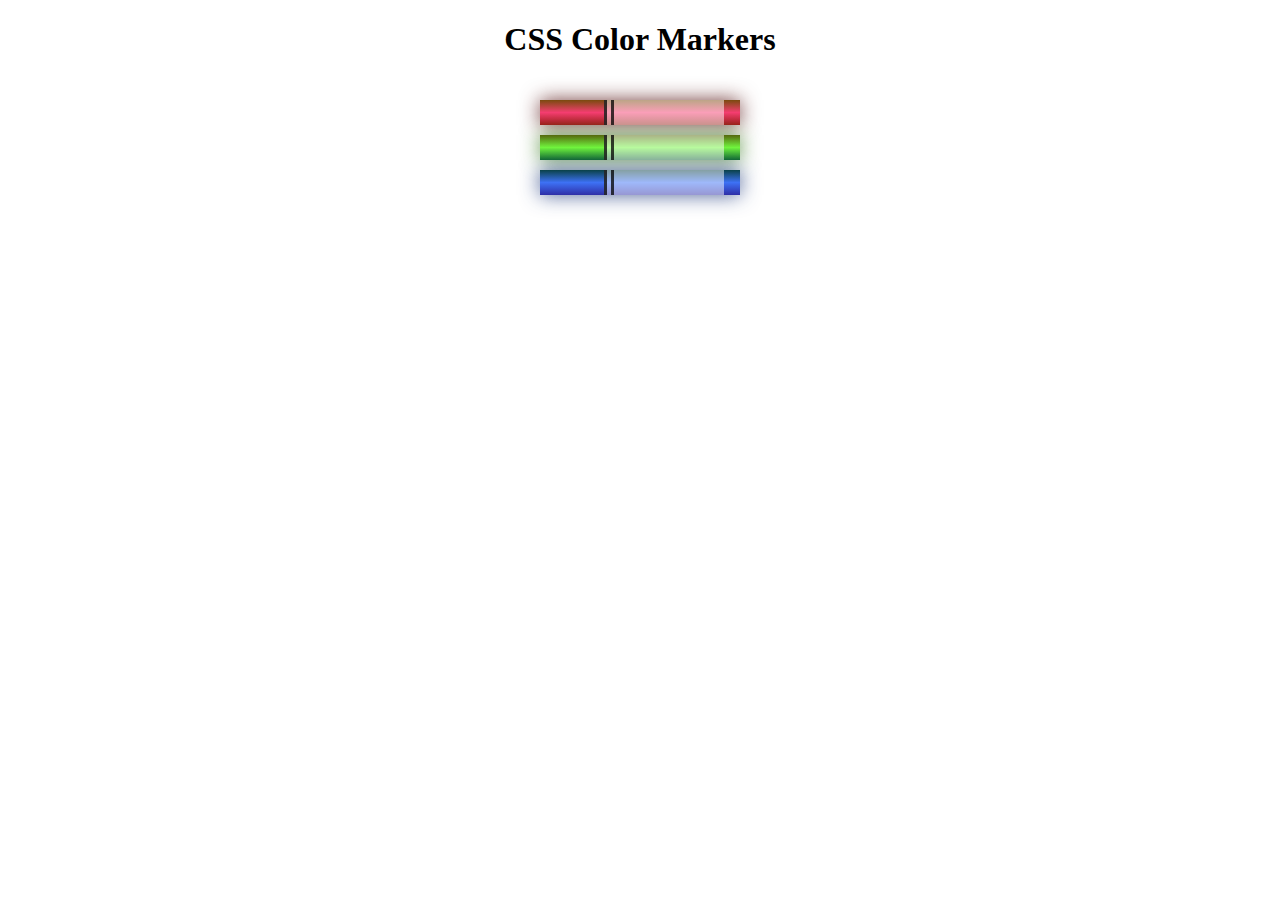
<file: freeCodeCamp/responsiveWebDesign/coloredMarkers/index.html>
<!DOCTYPE html>
<html lang="en">

<head>
    <meta charset="UTF-8">
    <meta http-equiv="X-UA-Compatible" content="IE=edge">
    <meta name="author" content="Engels Carcamo">
    <meta name="description" content="Apply color css3 using rgb, rgba, hsl, hsla, hex color">
    <meta name="viewport" content="width=device-width, initial-scale=1.0">
    <title>Colored Markers</title>
    <link rel="stylesheet" href="style.css">
</head>

<body>
    <h1>CSS Color Markers</h1>
    <div class="container">
        <div class="marker red">
            <div class="cap"></div>
            <div class="sleeve"></div>
        </div>
        <div class="marker green">
            <div class="cap"></div>
            <div class="sleeve"></div>
        </div>
        <div class="marker blue">
            <div class="cap"></div>
            <div class="sleeve"></div>
        </div>
    </div>
</body>

</html>
</file>
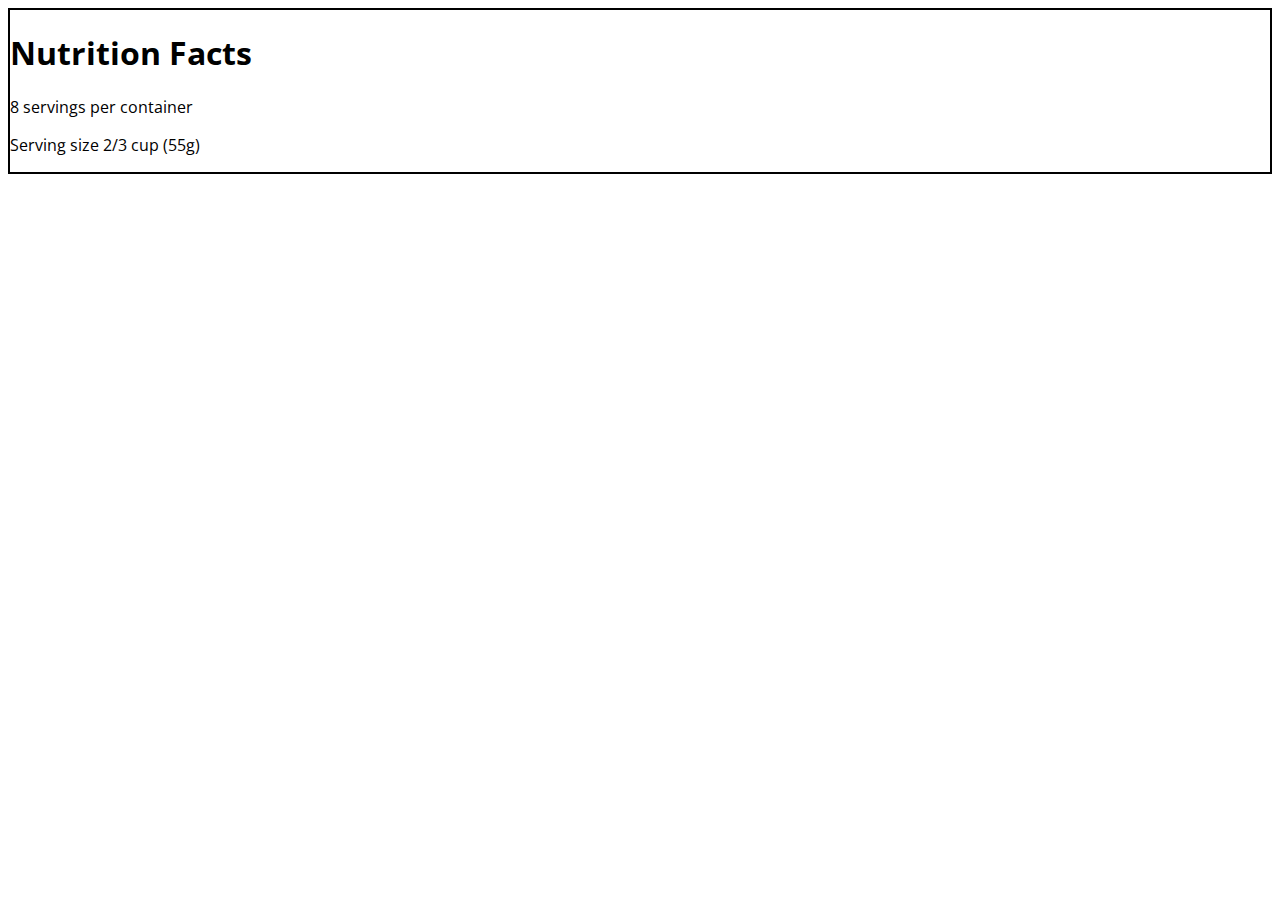
<file: freeCodeCamp/responsiveWebDesign/nutritionLabel/index.html>
<!DOCTYPE html>
<html lang="en">

<head>
    <meta charset="UTF-8">
    <meta http-equiv="X-UA-Compatible" content="IE=edge">
    <meta name="description" content="">
    <meta name="author" content="Engels Cárcamo">
    <meta name="viewport" content="width=device-width, initial-scale=1.0">
    <title>Nutrition Label</title>
    <link rel="stylesheet" href="https://fonts.googleapis.com/css?family=Open+Sans:400,700,800">
    <link rel="stylesheet" href="style.css">
</head>

<body>

    <div class="label">
        <h1>Nutrition Facts</h1>
        <p>8 servings per container</p>
        <p>Serving size 2/3 cup (55g)</p>
    </div>
</body>

</html>
</file>
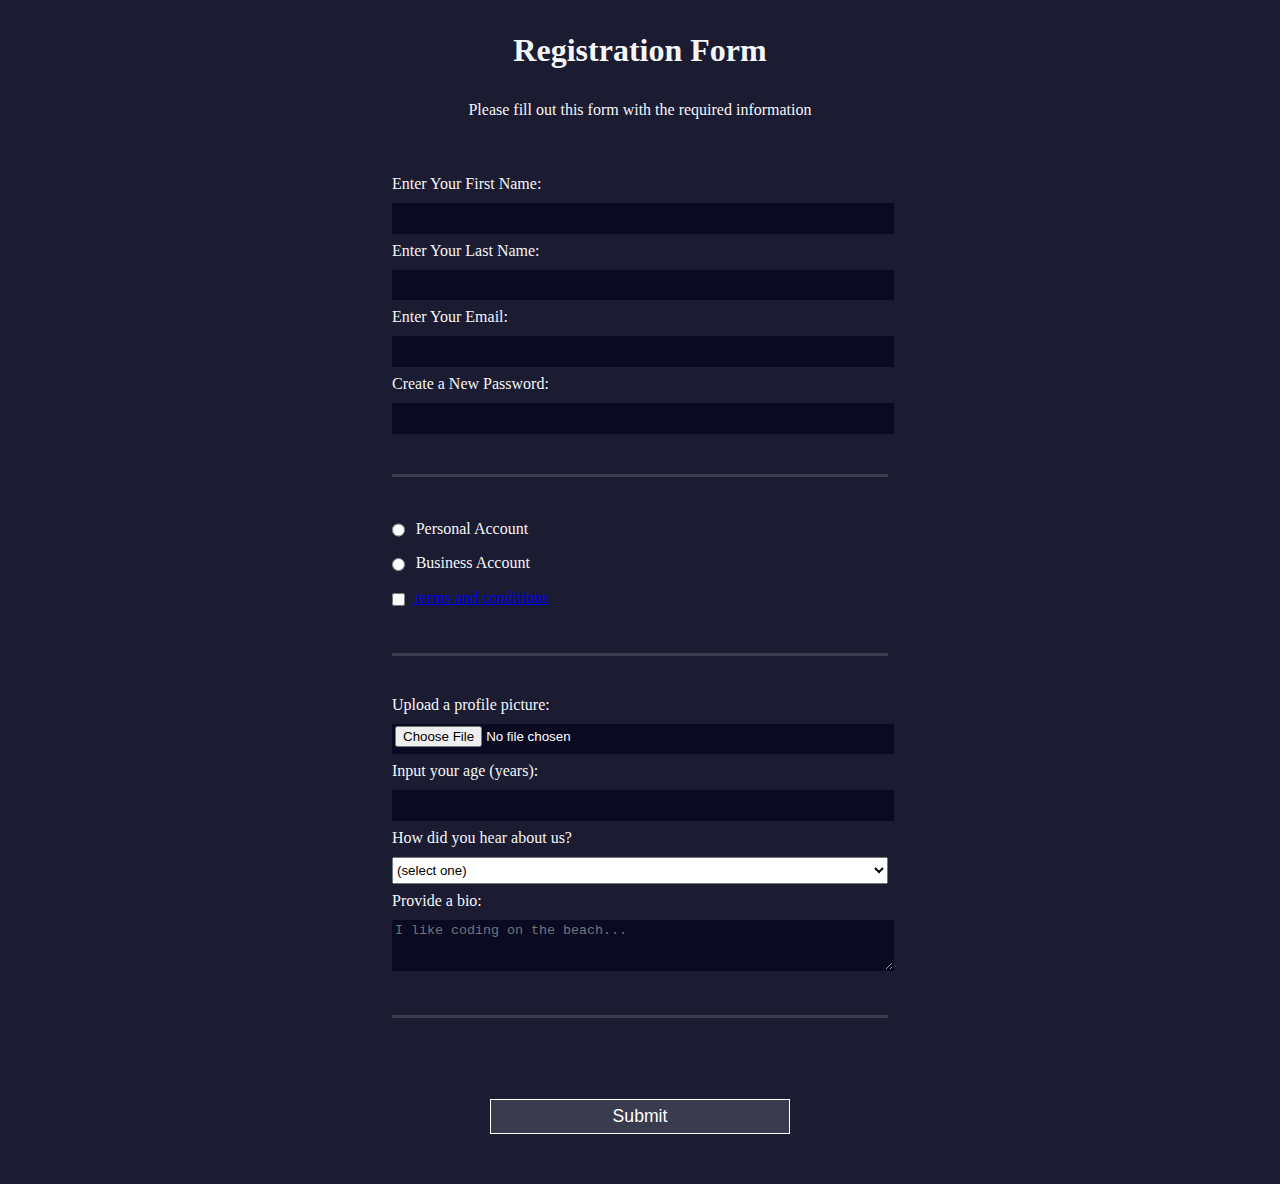
<file: freeCodeCamp/responsiveWebDesign/registrationForm/index.html>
<!DOCTYPE html>
<html lang="en">

<head>
    <meta charset="UTF-8">
    <meta http-equiv="X-UA-Compatible" content="IE=edge">
    <meta name="author" content="Engels Carcamo">
    <meta name="description" content="create HTML form to collect user information">
    <meta name="keywords" content="FORM HTML">
    <meta name="viewport" content="width=device-width, initial-scale=1.0">
    <link rel="stylesheet" href="style.css">
    <title>Registration Form</title>
</head>

<body>
    <h1>Registration Form</h1>
    <p>Please fill out this form with the required information</p>
    <form action="https://register-demo.freecodecamp.org" method="post">

        <fieldset>
            <label for="first-name">Enter Your First Name: <input type="text" id="first-name" name="first-name"
                    required /></label>
            <label for="last-name">Enter Your Last Name: <input type="text" id="last-name" name="last-name"
                    required /></label>
            <label for="email">Enter Your Email: <input type="email" id="email" name="email" required /></label>
            <label for="new-password">Create a New Password: <input type="password" id="new-password"
                    name="new-password" pattern="[a-z0-5]{8,}" required /></label>
        </fieldset>

        <fieldset>
            <label for="personal-account"><input type="radio" name="account-type" id="personal-account" class="inline">
                Personal
                Account</label>
            <label for="business-account"><input type="radio" name="account-type" id="business-account" class="inline">
                Business
                Account</label>
            <label for="terms-and-conditions"><input type="checkbox" name="" id="terms-and-conditions"
                    name="terms-and-conditions" class="inline" required><a
                    href="https://www.freecodecamp.org/news/terms-of-service/"> terms and conditions</a></label>
        </fieldset>

        <fieldset>
            <label for="profile-picture">Upload a profile picture: <input type="file" id="profile-picture"
                    name="profile-picture"> </label>
            <label for="age">Input your age (years): <input type="number" min="13" max="120" id="age"
                    name="age"></label>

            <label for="referrer">
                How did you hear about us?
                <select id="referrer" name="referrer">
                    <option value="">(select one)</option>
                    <option value="">freeCodeCamp News</option>
                    <option value="">freeCodeCamp YouTube Channel</option>
                    <option value="">freeCodeCamp Forum</option>
                    <option value=""></option>
                </select>
            </label>
            <label for="bio">
                Provide a bio:
                <textarea placeholder="I like coding on the beach..." rows="3" cols="30" id="bio" name="bio"></textarea>
            </label>
        </fieldset>

        <fieldset></fieldset>

        <input type="submit" value="Submit" />
        
    </form>
</body>

</html>
</file>
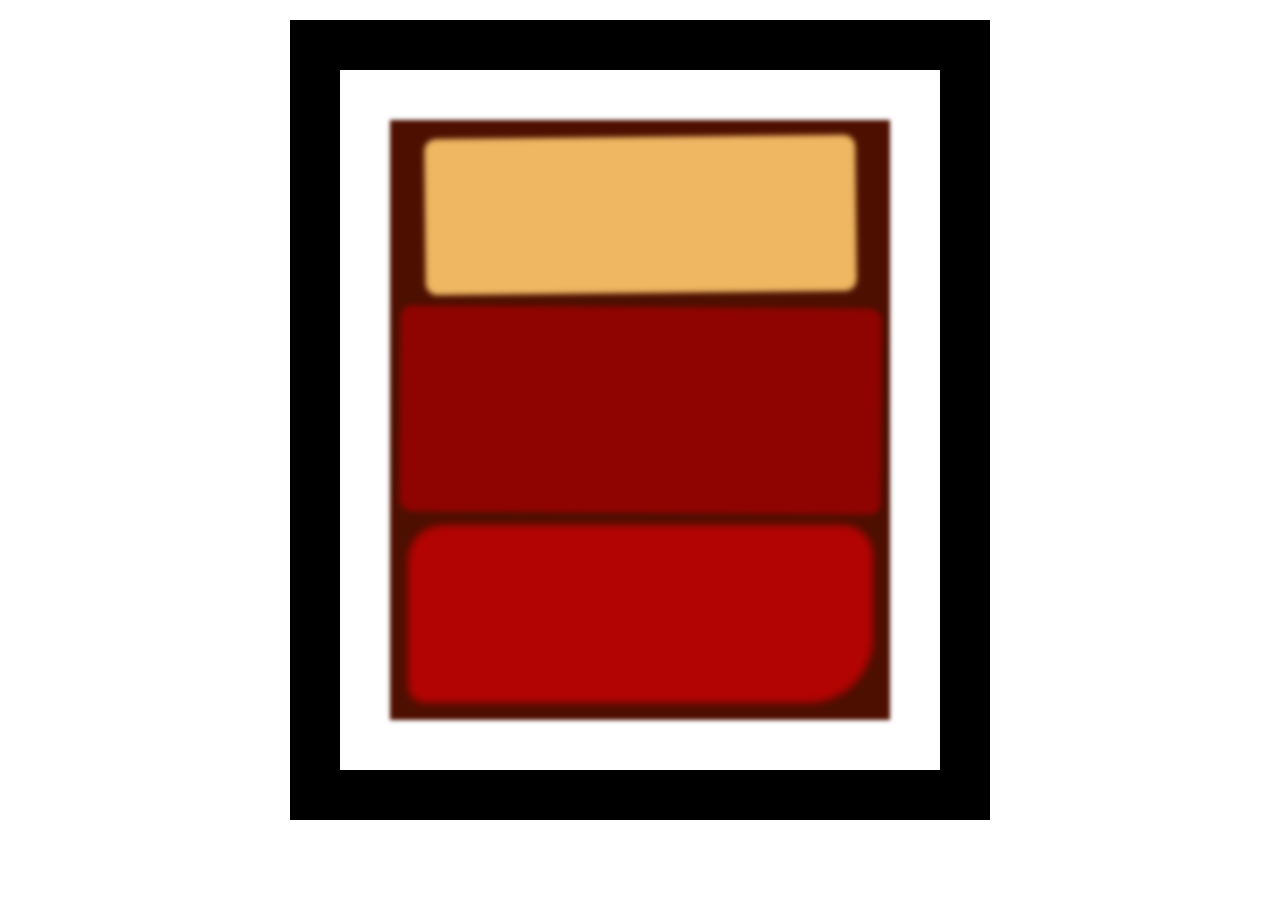
<file: freeCodeCamp/responsiveWebDesign/rothkoPainting/index.html>
<!DOCTYPE html>
<html lang="en">

<head>
    <meta charset="UTF-8">
    <meta http-equiv="X-UA-Compatible" content="IE=edge">
    <meta name="description" content="Learn the CSS Box Model by Building a Rothko Painting">
    <meta name="author" content="Engels Cárcamo">
    <meta name="viewport" content="width=device-width, initial-scale=1.0">
    <title>Rothko Painting</title>
    <link rel="stylesheet" href="style.css">
</head>

<body>

    <div class="frame">
        <div class="canvas">
            <div class="one">

            </div>
            <div class="two">

            </div>

            <div class="three">

            </div>

        </div>
    </div>

</body>

</html>
</file>
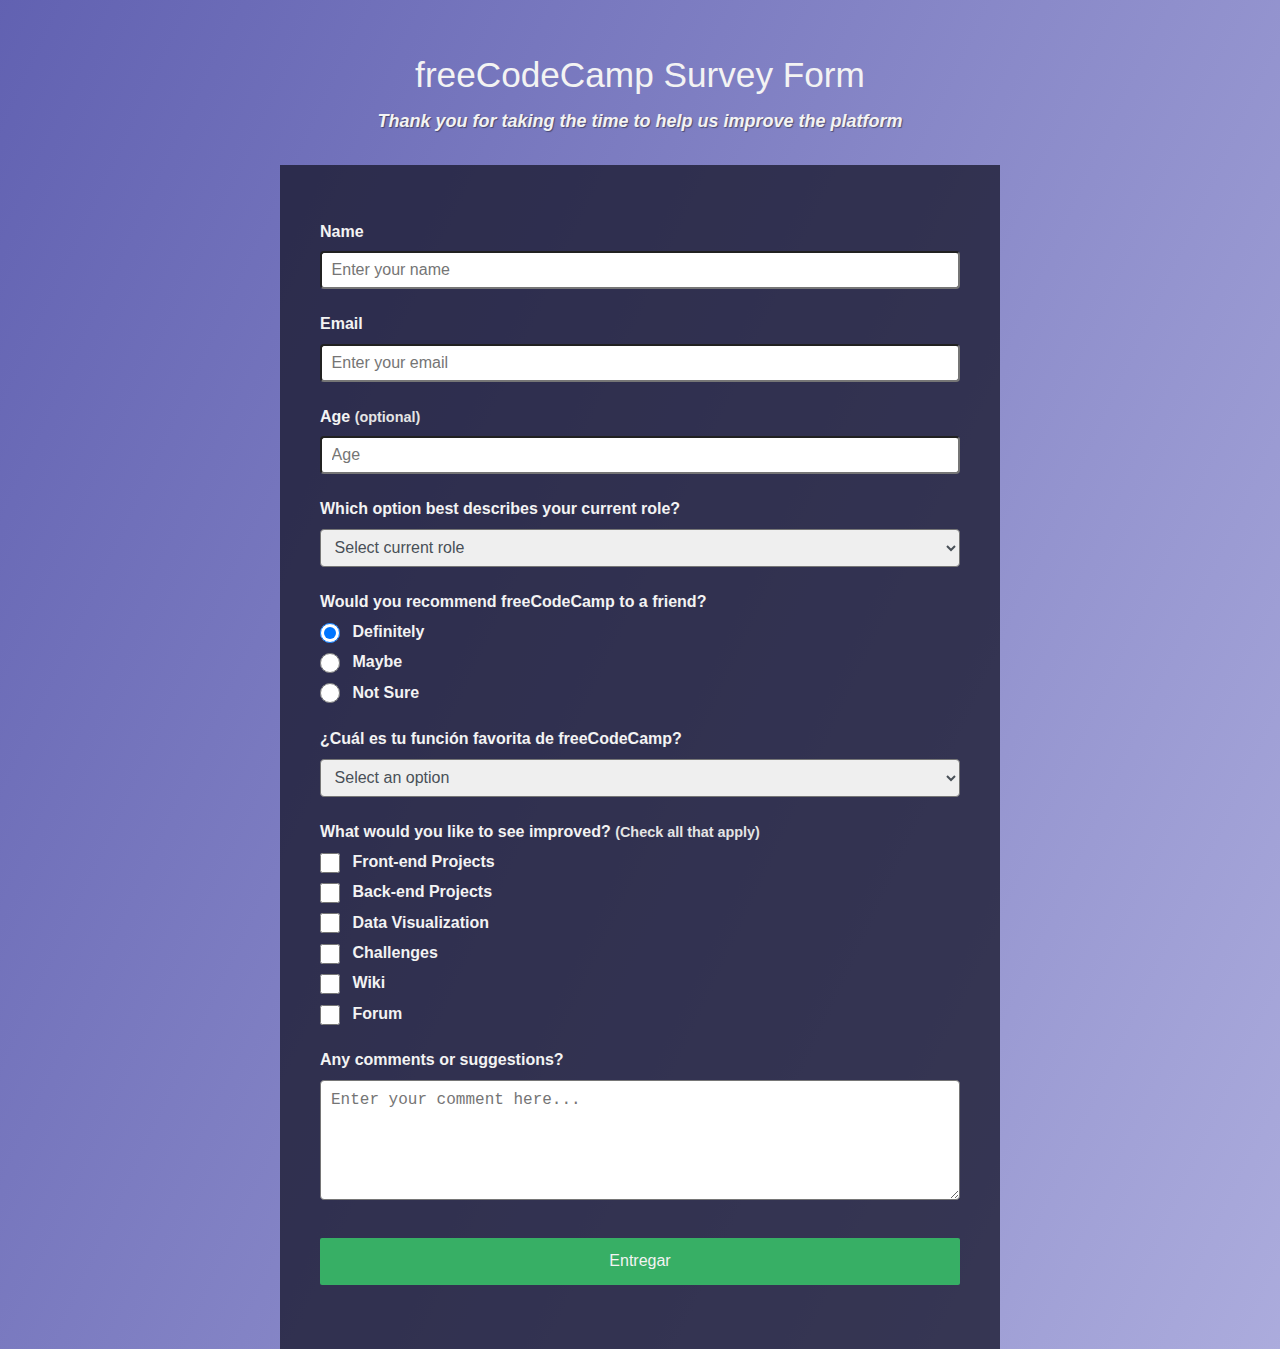
<file: freeCodeCamp/responsiveWebDesign/surveyForm/index.html>
<!DOCTYPE html>
<html lang="en">

<head>
    <meta charset="UTF-8">
    <meta http-equiv="X-UA-Compatible" content="IE=edge">
    <meta name="description" content="Creating a survey form with html and css">
    <meta name="author" content="Engels Cárccamo">
    <meta name="viewport" content="width=device-width, initial-scale=1.0">
    <title>Survey Form</title>
    <link rel="stylesheet" href="style.css">
</head>

<body>
    <div class="container">
        <header>
            <h1 id="title">freeCodeCamp Survey Form</h1>
            <p class="description">Thank you for taking the time to help us improve the platform</p>
        </header>

        <main>
            <form id="survey-form">

                <label for="name" id="name-label">
                    Name
                    <input type="text" id="name" placeholder="Enter your name" required>
                </label>
                <label for="email" id="email-label">
                    Email
                    <input type="email" name="email" id="email" placeholder="Enter your email" required>
                </label>
                <label for="number" id="number-label">
                    Age <span>(optional)</span>
                    <input type="number" id="number" min="16" max="120" placeholder="Age">
                </label>

                <label for="dropdown">
                    Which option best describes your current role?
                    <select id="dropdown">
                        <option value="">Select current role</option>
                        <option value="1">Student</option>
                        <option value="2">Full time job</option>
                        <option value="3">Full time learner</option>
                        <option value="4">Prefer not to say</option>
                        <option value="5">Other</option>
                    </select>
                </label>

                <fieldset>
                    <p>Would you recommend freeCodeCamp to a friend?</p>
                    <label for="definitely">
                        <input type="radio" name="recommend" id="definitely" value="definitely" class="inline" checked>
                        Definitely
                    </label>

                    <label for="maybe">
                        <input type="radio" name="recommend" id="maybe" value="maybe" class="inline">
                        Maybe
                    </label>

                    <label for="notsure">
                        <input type="radio" name="recommend" id="notSure" value="notsure" class="inline">
                        Not Sure
                    </label>
                </fieldset>


                <label for="dropdown-function">
                    ¿Cuál es tu función favorita de freeCodeCamp?
                    <select id="dropdown-function">
                        <option value="">Select an option</option>
                        <option value="1">Challenges</option>
                        <option value="2">Community</option>
                        <option value="3">Open Source</option>
                    </select>
                </label>


                <fieldset>
                    <p> What would you like to see improved? <span>(Check all that apply)</span> </p>
                    <label for="frontend">
                        <input type="checkbox" id="frontend" value="frontend" class="inline">
                        Front-end Projects
                    </label>
                    <label for="backend">
                        <input type="checkbox" id="backend" value="backend" class="inline">
                        Back-end Projects
                    </label>
                    <label for="data">
                        <input type="checkbox" id="data" value="data" class="inline">
                        Data Visualization
                    </label>
                    <label for="challenges">
                        <input type="checkbox" id="challenges" value="challenges" class="inline">
                        Challenges
                    </label>
                    <label for="wiki">
                        <input type="checkbox" id="wiki" value="wiki" class="inline">
                        Wiki
                    </label>
                    <label for="forum">
                        <input type="checkbox" id="forum" value="forum" class="inline">
                        Forum
                    </label>
                </fieldset>

                <label for="comment">
                    Any comments or suggestions?
                    <textarea placeholder="Enter your comment here..." rows="3" cols="30" id="comment"></textarea>
                </label>

                <input type="submit" id="submit" value="Entregar" />
            </form>
        </main>
    </div>
</body>

</html>
</file>
<file: freeCodeCamp/responsiveWebDesign/coloredMarkers/style.css>
h1 {
  text-align: center;
}

.container {
  background-color: rgb(255, 255, 255);
  padding: 10px 0;
}
.marker {
  height: 25px;
  width: 200px;
  margin: 10px auto;
}

.red {
  /* background-color: rgb(255, 0, 0); primary color */
  /* background-color: rgb(255, 255,0 ); secondary color yellow  */
  /* background-color: rgb(255,127, 0);tertiary color orange */
  /*  background-color: rgb(127,255, 0); chartreuse green (green + yellow) */
  background: linear-gradient(
    180deg,
    rgb(122, 74, 14),
    rgb(245, 62, 113),
    rgb(162, 27, 27)
  );
  /*box-shadow: -5px -5px red;  The box-shadow property lets you apply one or more shadows around an element. values: offsetX offsetY color */
  box-shadow: 0 0 20px 0 rgba(83, 14, 14, 0.8); /* values: offsetX offsetY blurRadius spreadRadius color */
}

.green {
  /* background-color: rgb(0, 127, 0); primary color*/
  /* background-color: rgb(0, 255,255 ); secondary color cian  */
  /*  background-color: rgb(0, 255,127); tertiary color spring green */
  /*  background-color: rgb(0, 127, 255); azure (blue + cyan) */
  background: linear-gradient(180deg, #55680d, #71f53e, #116c31);
  box-shadow: 0 0 20px 0 #3b7e20cc;
}

.blue {
  /* background-color: rgb(0, 0, 255); primary color */
  /* background-color: rgb(255,0,255 );secondary color, magenta  */
  /*  background-color: rgb(127, 0, 255); tertiary color violet */
  /* background-color: rgb(255, 0, 127); rose (red + magenta */
  background: linear-gradient(
    hsl(186, 76%, 16%),
    hsl(223, 90%, 60%),
    hsl(240, 56%, 42%)
  );
  box-shadow: 0 0 20px 0 hsla(223, 59%, 31%, 0.8);
}

.sleeve {
  width: 110px;
  height: 25px;
  background-color: rgba(255, 255, 255, 0.5);
  /*  border-left-width: 10px;
  border-left-style: solid; */
  border-left: 10px double rgba(0, 0, 0, 0.75); /* border-left: width style color; this is shorthand property */
  /*opacity: 0.5;  The opacity property sets the opacity level for an element. Where 1 is not transparent at all, 0.5 is 50% see-through, and 0 is completely transparent. */
}

.cap {
  width: 60px;
  height: 25px;
}

.cap,
.sleeve {
  display: inline-block;
}
</file>
<file: freeCodeCamp/responsiveWebDesign/nutritionLabel/style.css>
html {
  font-size: 16px;
}

body {
  font-family: "Open Sans", sans-serif;
}

.label {
  border: 2px solid black;
}
</file>
<file: freeCodeCamp/responsiveWebDesign/registrationForm/style.css>
body {
  width: 100%;
  height: 100vh;
  margin: 0;
  background-color: #1b1b32;
  color: #f5f6f7;
  font-family: Tahoma;
  font-size: 16px;
}

label {
  margin: 0.5rem 0;
  display: block;
}

h1,
p {
  margin: 1em auto;
  text-align: center;
}

form {
  width: 60vw;
  max-width: 500px;
  min-width: 300px;
  margin: 0 auto;
  padding-bottom: 2em;
}

fieldset {
  border: none;
  padding: 2rem 0;
  border-bottom: 3px solid #3b3b4f;
}
fieldset:last-of-type {
  border-bottom: none;
}

input,
textarea,
select {
  width: 100%;
  margin: 10px 0 0 0;
  min-height: 2em;
}

.inline {
  width: unset;
  margin: 0 0.5em 0 0;
  vertical-align: middle;
}

input,
textarea {
  background-color: #0a0a23;
  border: 1px solid #0a0a23;
  color: #ffffff;
  min-height: 2em;
}

input[type="submit"] {
  display: block;
  margin: 1em auto;
  width: 60%;
  min-width: 300px;
  height: 2em;
  font-size: 1.1rem;
  background-color: #3b3b4f;
  border-color: white;
}

input[type="file"] {
  padding: 1px 2px;
}
</file>
<file: freeCodeCamp/responsiveWebDesign/rothkoPainting/style.css>
.frame {
  border: 50px solid black;
  width: 500px;
  padding: 50px;
  margin: 20px auto;
}

.canvas {
  width: 500px;
  height: 600px;
  background-color: #4d0f00;
  overflow: hidden;
  filter: blur(2px);
}

.one {
  width: 425px;
  height: 150px;
  background-color: #efb762;
  margin: 20px auto;
  box-shadow: 0 0 3px 3px #efb762;
  border-radius: 9px;
  transform: rotate(-0.6deg);
}

.two {
  width: 475px;
  height: 200px;
  background-color: #8f0401;
  margin: 0 auto 20px;
  box-shadow: 0 0 3px 3px #8f0401;
  border-radius: 8px 10px;
  transform: rotate(0.4deg);
}

.one,
.two {
  filter: blur(1px);
}

.three {
  width: 91%;
  height: 28%;
  background-color: #b20403;
  margin: auto;
  filter: blur(2px);
  box-shadow: 0 0 5px 5px #b20403;
  border-radius: 30px 25px 60px 12px;
}
</file>
<file: freeCodeCamp/responsiveWebDesign/surveyForm/style.css>
* {
  box-sizing: border-box;
  margin: 0;
  padding: 0;
}

body {
  background-image: linear-gradient(
      115deg,
      rgba(58, 58, 158, 0.8),
      rgba(136, 136, 206, 0.7)
    ),
    url(https://cdn.freecodecamp.org/testable-projects-fcc/images/survey-form-background.jpeg);
  background-size: cover;
  color: #f3f3f3;
  font-family: "Poppins", sans-serif;
  font-weight: 600;
  line-height: 1.4;
}

.container {
  max-width: 720px;
  min-width: 250px;
  margin: 0 auto;
  border-radius: 0.25rem;
}

header {
  width: 100%;
  margin: 3rem 0 1.5rem 0;
}

#title {
  font-weight: 400;
  line-height: 1.2;
  font-size: 2.2em;
}

.description {
  font-style: italic;
  text-shadow: 1px 1px 1px rgb(0 0 0 / 40%);
  font-size: 1.125rem;
}

.description,
#title {
  padding: 0.4rem 0;
  text-align: center;
}

span {
  font-size: 0.9rem;
  color: #e4e4e4;
}

#survey-form {
  padding: 3rem 2.5rem;
  background-color: rgba(27, 27, 50, 0.8);
}

label {
  display: block;
  margin: 0.5rem 0;
}

.inline {
  width: unset;
  min-width: 1.25rem;
  min-height: 1.25rem;
  margin: 0 0.5em 0 0;
  vertical-align: middle;
}

fieldset {
  padding: 0;
  border: none;
  margin-bottom: 1rem;
}

input,
select,
textarea {
  width: 100%;
  min-height: 2.375rem;
  margin-top: 0.5rem;
  margin-bottom: 1rem;
  color: #495057;
  padding-left: 0.6rem;
  border-radius: 0.25rem;
  outline: none;
  font-size: 1rem;
  font-weight: 500;
}

textarea {
  min-height: 120px;
  padding: 0.625rem;
  margin-bottom: 1rem;
}

input[type="submit"] {
  padding: 0.9rem;
  background: #37af65;
  color: inherit;
  border-radius: 2px;
  cursor: pointer;
  border: none;
}

@media (max-width: 375px) {
  #title {
    font-weight: 400;
    line-height: 1.2;
    font-size: 1.8em;
  }

  .description {
    font-size: 1rem;
  }

  #survey-form {
    padding: 2rem 1.5rem;
  }
  header {
    margin: 1rem 0 1.5rem 0;
    width: 100%;
  }
}
</file>
